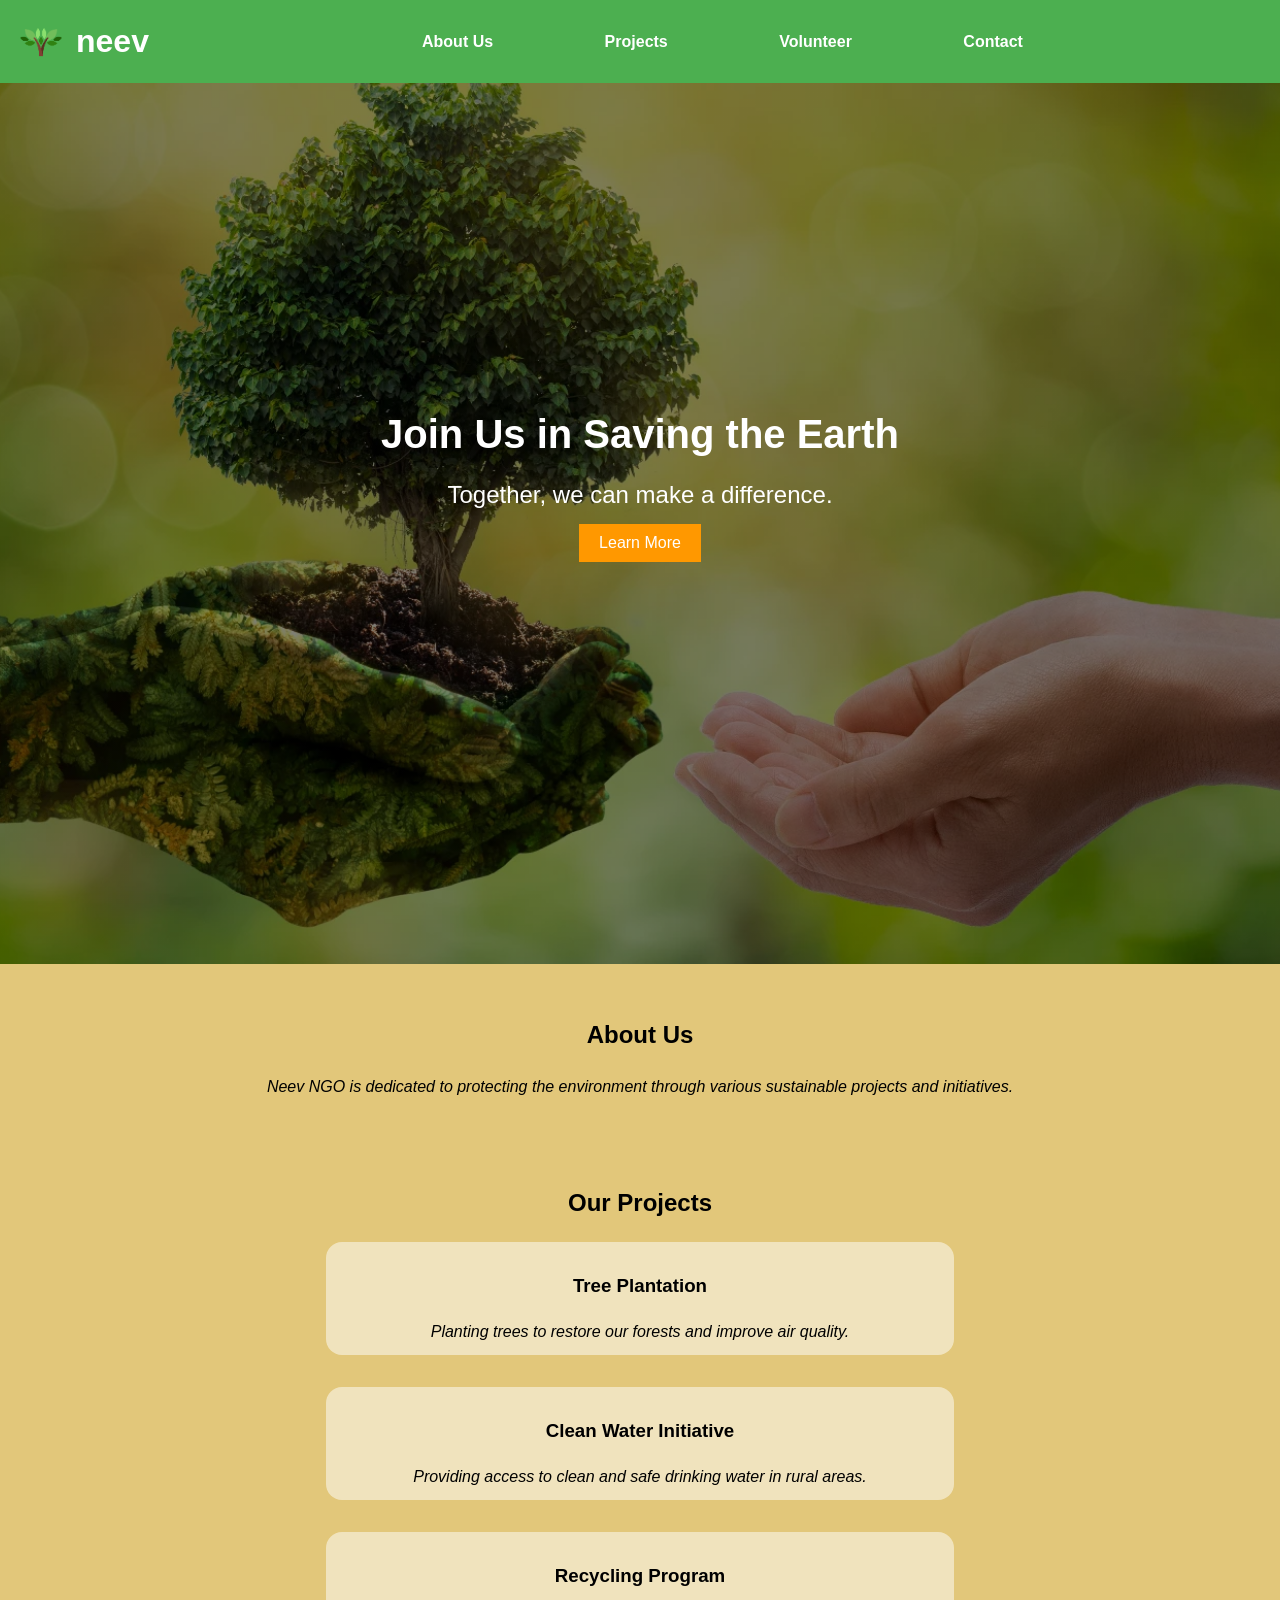
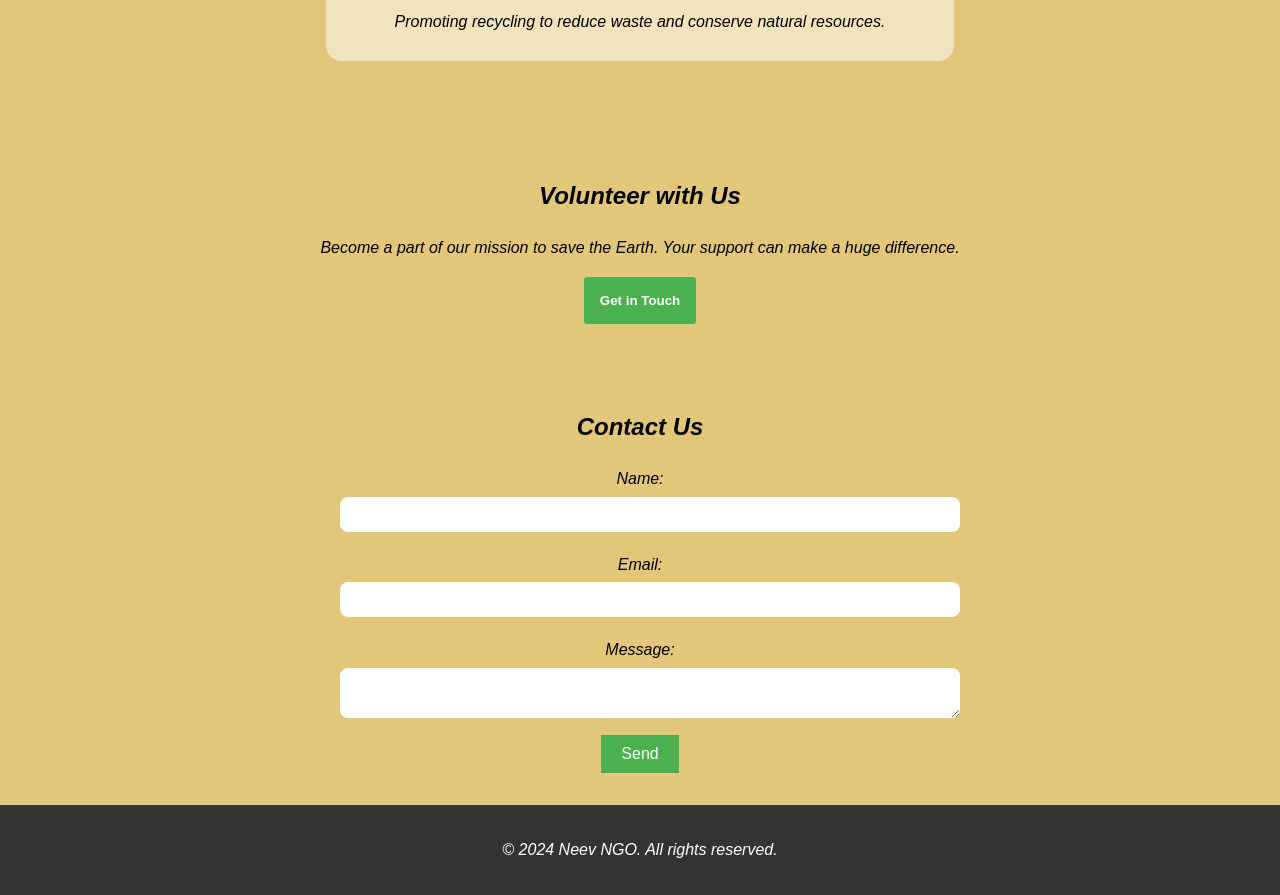
<file: CodesoftLvl1Task2LandingPage/index.html>
<!DOCTYPE html>
<html lang="en">
<head>
    <meta charset="UTF-8">
    <meta name="viewport" content="width=device-width, initial-scale=1.0">
    <title>neev Earth Saving NGO</title>
    <link rel="icon" type="image/x-icon" href="./logo.png">

    <link rel="stylesheet" href="styles.css">
</head>
<body>
    <header>
        <div class="logo"><img src="./logo.png"><h2>neev</h2></div>
        <div class="nav-link"> 
            <button id="menu-btn">
                    menu
                </button>
                <nav id="navbar">
                    <ul>
                        <li><a href="#about">About Us</a></li>
                        <li><a href="#projects">Projects</a></li>
                        <li><a href="#volunteer">Volunteer</a></li>
                        <li><a href="#contact">Contact</a></li>
                    </ul>
                </nav>
        </div>

    </header>
    <section id="hero">
        <h2>Join Us in Saving the Earth</h2>
        <p>Together, we can make a difference.</p>
        <button onclick="scrollToSection('about')">Learn More</button>
    </section>
    <section id="about">
        <h2>About Us</h2>
        <i>Neev NGO is dedicated to protecting the environment through various sustainable projects and initiatives.</i>
    </section>
    <section id="projects">
        <h2>Our Projects</h2>
        <div class="project">
            <h3>Tree Plantation</h3>
            <i>Planting trees to restore our forests and improve air quality.</i>
        </div>
        <div class="project">
            <h3>Clean Water Initiative</h3>
            <i>Providing access to clean and safe drinking water in rural areas.</i>
        </div>
        <div class="project">
            <h3>Recycling Program</h3>
            <i>Promoting recycling to reduce waste and conserve natural resources.</p>
        </div>
    </section>
    <section id="volunteer">
        <h2>Volunteer with Us</h2>
        <p>Become a part of our mission to save the Earth. Your support can make a huge difference.</p>
        <button onclick="scrollToSection('contact')">Get in Touch</button>
    </section>
    <section id="contact">
        <h2>Contact Us</h2>
        <form id="contactForm">
            <label for="name">Name:</label>
            <input type="text" id="name" name="name" required>
            <label for="email">Email:</label>
            <input type="email" id="email" name="email" required>
            <label for="message">Message:</label>
            <textarea id="message" name="message" required></textarea>
            <button type="submit">Send</button>
        </form>
    </section>
    <footer>
        <p>&copy; 2024 Neev NGO. All rights reserved.</p>
    </footer>
    <script src="scripts.js"></script>
</body>
</html>
</file>
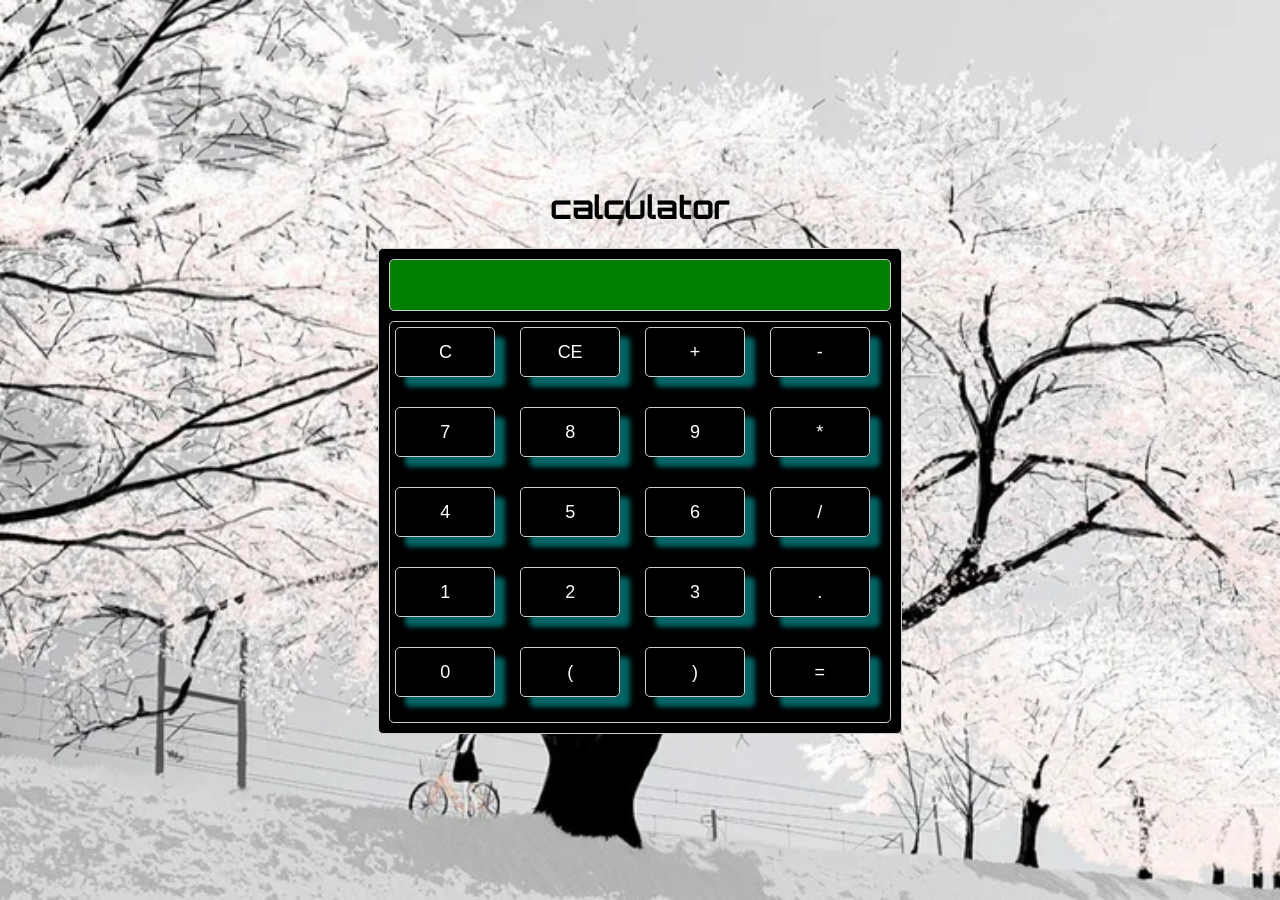
<file: CodesoftLvl1Task3Calculator/index.html>
<!DOCTYPE html>
<html lang="en">
<head>
    <meta charset="UTF-8">
    <meta name="viewport" content="width=device-width, initial-scale=1.0">
    <title>Document</title>
    <link rel="stylesheet" href="styles.css">
    <link href='https://fonts.googleapis.com/css?family=Orbitron' rel='stylesheet' type='text/css'>
</head>
<body>
    <h1>calculator</h1>
    <div class="container">
        <div id="calculator">
            <input type="text" id="screendisplay" >
            <div class="btn">

                    <button onclick="clearScreen()">C</button>
                    <button onclick="backspace()">CE</button>
                    <button onclick="display('+')">+</button>
                    <button onclick="display('-')">-</button>

   
                    <button onclick="display(7)">7</button>
                    <button onclick="display(8)">8</button>
                    <button onclick="display(9)">9</button>
                    <button onclick="display('*')">*</button>

                    <button onclick="display(4)">4</button>
                    <button onclick="display(5)">5</button>
                    <button onclick="display(6)">6</button>
                    <button onclick="display('/')">/</button>


                    <button onclick="display(1)">1</button>
                    <button onclick="display(2)">2</button>
                    <button onclick="display(3)">3</button>
                    <button onclick="display('.')">.</button>

                    <button onclick="display(0)">0</button>
                    <button onclick="display('(')">(</button>
                    <button onclick="display(')')">)</button>
                    <button onclick="displayAnswer()">=</button>

            </div>
        </div>
    </div>
    <script src="script.js"></script>
</body>
</html>
</file>
<file: CodesoftLvl1Task2LandingPage/styles.css>
body {
    font-family: Arial, sans-serif;
    margin: 0;
    padding: 0;
    line-height: 1.6;
}

header {
    background: #4CAF50; /
    padding: 1rem 0;
    display: flex;
    justify-content: space-evenly;
    align-items: center;
    position: fixed;
    width: 100%;
}

.logo {
    display: flex;
    align-items: center;
    padding:1rem;
}

.logo img {
    height: 50px;
    margin-right: 10px;
}

.logo h2 {
    font-family: sans-serif;
    font-size: 2rem;
    margin: 0;
    color: white;
}

.nav-link {
    flex-grow: 1;
    display: flex;
    justify-content: flex-end;
    align-items: center;
    position: relative;
    height:100%;
}

#navbar {
    display: flex;
    justify-content: center;
    align-items: center;
    width: 100%;
}

nav ul {
    list-style: none;
    padding: 0;
    display: flex;
    justify-content: center;
    align-items:center;
    gap:10%;
    width: 100%;
}

nav ul li {
    margin: 0;
}

nav ul li a {
    color: white;
    font-weight: bold;
    font-size:1rem;
    text-decoration: none;
}

#menu-btn {
    display: none;
    background: #ff9800;
    border: none;
    color: white;
    padding: 10px 20px;
    font-size: 1rem;
    cursor: pointer;
    position: absolute;
    right: 20px;
}

#hero {
    background: linear-gradient(rgba(0,0,0,0.5), rgba(0,0,0,0.5)), url('image.png') no-repeat center center/cover;
    color: white;
    height: 100vh;
    text-align: center;
    display: flex;
    flex-direction: column;
    justify-content: center;
    align-items: center;
}

#hero h2 {
    font-size: 2.5rem;
    margin: 0;
}

#hero p {
    font-size: 1.5rem;
    margin: 10px 0;
}

#hero button {
    background: #ff9800;
    border: none;
    color: white;
    padding: 10px 20px;
    font-size: 1rem;
    cursor: pointer;
}

section {
    padding: 2rem;
    text-align: center;
    background:rgb(226, 199, 122);
}
#volunteer button{
    border-radius:0.2rem;
    border:none;
    padding:1rem;
    background:#4CAF50;
    color:white;
    font-weight:bold;
}
#projects{
    display:flex;
    flex-direction:column;
    justify-content:center;
    align-items:center;

}
.project {
    margin-bottom: 2rem;
    background:rgba(255,255,255,0.5);
    width:50%;
    padding:10px;
    border-radius:1rem;
}

#contactForm {
    max-width: 600px;
    margin: 0 auto;
}

#contactForm label {
    display: block;
    margin: 10px 0 5px;
}

#contactForm input, #contactForm textarea {
    width: 100%;
    padding: 10px;
    margin-bottom: 10px;
    border-radius:.5rem;
    border:none;
}

#contactForm button {
    background: #4CAF50;
    border: none;
    color: white;
    padding: 10px 20px;
    font-size: 1rem;
    cursor: pointer;
}

footer {
    background: #333;
    color: white;
    text-align: center;
    padding: 1rem 0;
}

@media (max-width: 768px) {
    .nav-link {
        display:flex;
        flex-direction: column;
        align-items: flex-end;
        width: 100%;
        position: absolute;
        top:30%;
        right: 10%;
        height: 2.5rem;
        width: 50%;
    }

    #menu-btn {
        display: flex;
        top: 0px;
        margin: 0;
        z-index: 1;
        
    }
    header{
        flex-direction: column;
        padding: 1rem;
        justify-content: center;
        align-items: center;
        height: 2.5rem;
        
    }
    
    #navbar {
        display: none;
        flex-direction: column;
        align-items: flex-start;
        background: #4CAF50;
        position: absolute;
        top: 60px;
        width: 100%;
    }

    nav ul {
        flex-direction: column;
        width: 100%;
        padding: 0;
        margin: 0;
    }

    nav ul li {
        margin: 10px 0;
        text-align: left;
        width: 100%;
    }

    nav ul li a {
        padding: 10px 20px;
        width: 100%;
        display: block;
    }
}

@media (max-width: 480px) {
    header {
        flex-direction: column;
        justify-content: center;
        align-items: center;
        padding: 1rem;
        height: 3rem;
    }
    .nav-link {
        display:none;
    }
    .logo {
        padding: 0;
        position: relative;
    }
    .logo h2 {
        font-size: 1.5rem;
    }

    .logo img {
        height: 40px;
    }

    #hero h2 {
        font-size: 2rem;
    }

    #hero p {
        font-size: 1.2rem;
    }

    #hero button {
        font-size: 0.9rem;
        padding: 8px 16px;
    }

    section {
        padding: 1rem;
    }

    #contactForm {
        padding: 1rem;
    }

    footer {
        padding: 0.5rem;
    }
}
</file>
<file: CodesoftLvl1Task3Calculator/styles.css>
@import url('https://fonts.googleapis.com/css2?family=Orbitron:wght@400..900&display=swap');
body{

    font-family: 'Orbitron', sans-serif;
    margin: 0;
    padding: 0;
    display: flex;
    justify-content: center;
    align-items: center;
    flex-wrap: wrap;
    flex-direction: column;
    background: url('./image1.png') no-repeat center center/cover;
    height: 100vh;
}
.container{
    width: 50vw;
    justify-content: center;
    align-items: center;
    display: flex;
    flex-wrap: wrap;
    flex-direction: column;
}
#calculator{ 
  
    height: 100%;
    background-color: #000;
    border: 1px solid #ccc;
    border-radius: 5px;
    padding: 10px;
    display: flex;
    flex-wrap: wrap;
    justify-content: center;
    align-items: center;
    text-align: center;
    
   

}
#calculator input{
    width: 100%;
    display: block;
    height: 40px;
    margin-bottom: 10px;
    padding: 5px;
    font-size: 1.5rem;
    color: #fff;
    text-align: right;
    border: 1px solid #ccc;
    border-radius: 5px;
    background: green;
}
.btn{
    width: 100%;
    height: 400px;
    font-size: 18px;
    border: 1px solid #ccc;
    border-radius: 5px;
    background-color: #000;
    cursor: pointer;
    display: grid;
    grid-template-columns: repeat(4, 1fr);
    grid-gap: 0px;
}
#calculator button{
    width: 80%;
    height: 50px;
    margin: 5px;
    padding: 5px;
    font-size: 18px;
    color: #fff;
    border: 1px solid #ccc;
    border-radius: 5px;
    background-color: rgba(0,0,0,0.5);
    cursor: pointer;
    display: inline-block;
    box-shadow: 10px 10px 5px rgba(0,100,100);
    
}
#calculator button:active{
    background-color: #ccc;
    color: #000;
}

@media screen and (max-width: 680px){
    body{
        width: 100%;
        allign-items: center;
    }
    .container{
        width: 100%;
        margin-left:0;
        margin-right: 0;

    }
    
    #calculator input{
        width: 100%;
    }
    .btn{
        width: 100%;
        grid-template-columns: repeat(4, 0.5fr);

    }
    #calculator button{
        width: 80%;
        
        margin: 5px;
        padding: 5px;
        font-size: 18px;
        color: #fff;
        border: 1px solid #ccc;
        border-radius: 5px;
        background-color: #000;
        cursor: pointer;
        display: inline-block;
        box-shadow: 10px 10px 5px rgba(0,100,100);
    }
}
</file>
